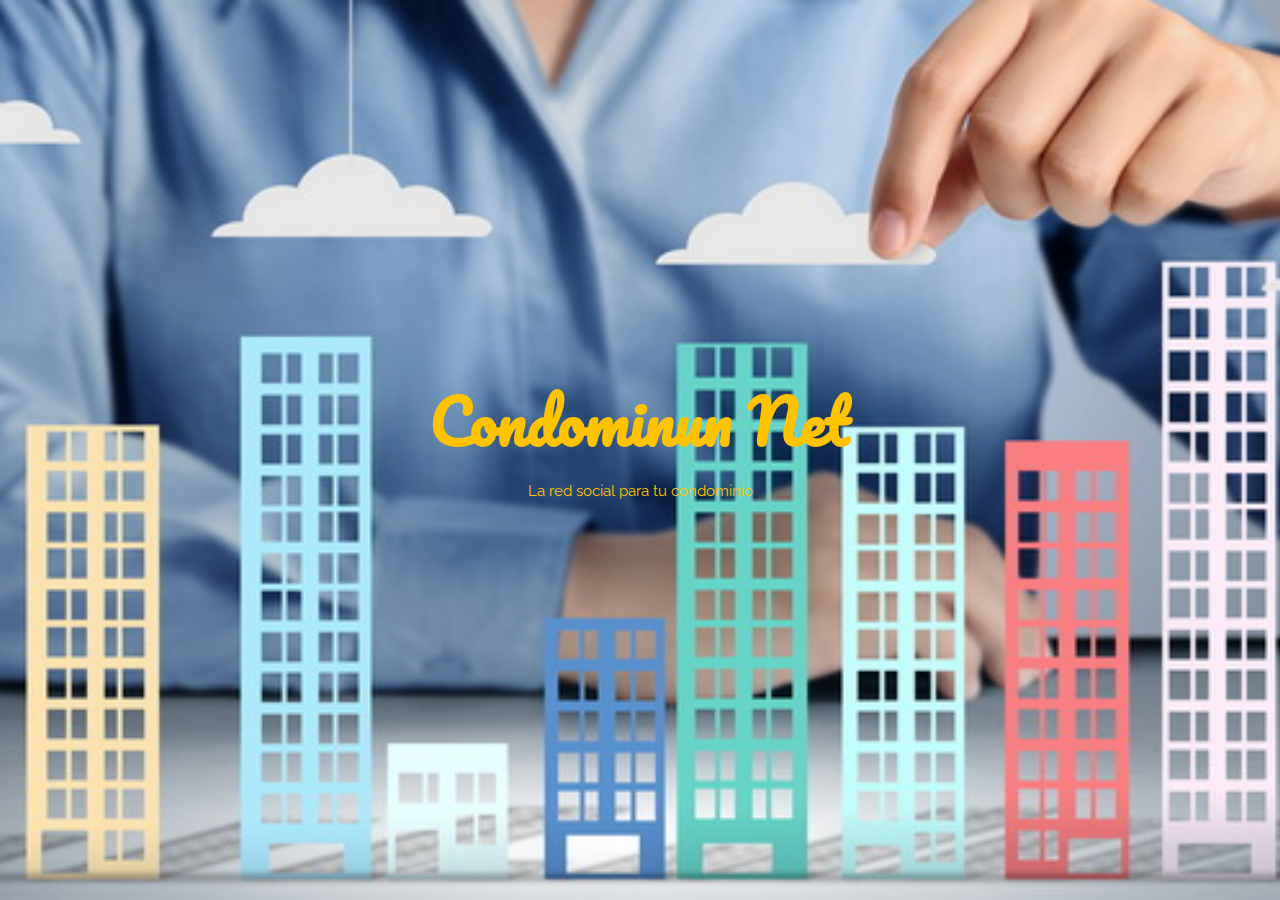
<file: index.html>
<!DOCTYPE html>
<html lang="en">

<head>
  <meta charset="UTF-8">
  <meta name="viewport" content="width=device-width, initial-scale=1.0">
  <meta http-equiv="X-UA-Compatible" content="ie=edge">
  <link rel="stylesheet" href="vendors/materialize/css/materialize.min.css">
  <link href="https://fonts.googleapis.com/css?family=Raleway" rel="stylesheet">
  <link href="https://fonts.googleapis.com/css?family=Oxygen|Pacifico" rel="stylesheet">
  <link rel="stylesheet" href="css/main.css">
  <link rel="shortcut icon" href="assets/images/icon.png">
  <title>Condominun Net</title>
</head>

<body class="bgd-img-index container-flex-column vh100">
  <div class="container">
    <div class="row">
      <div class="col s12 m12 l12 xl12">
        <h1 class="center-align text-color-title title-principal">Condominun Net</h1>
        <p class=" center-align text-color-white">La red social para tu condominio</p>
      </div>
    </div>
    <div class="row">
      <div class="col s8 offset-s2 m4 offset-m4 l4 offset-l4 xl4 offset-xl4 container-flex-column">

      </div>
    </div>
  </div>
  <script src="vendors/js/jquery-3.2.1.js"></script>
  <script src="js/splash.js"></script>
</body>

</html>
</file>
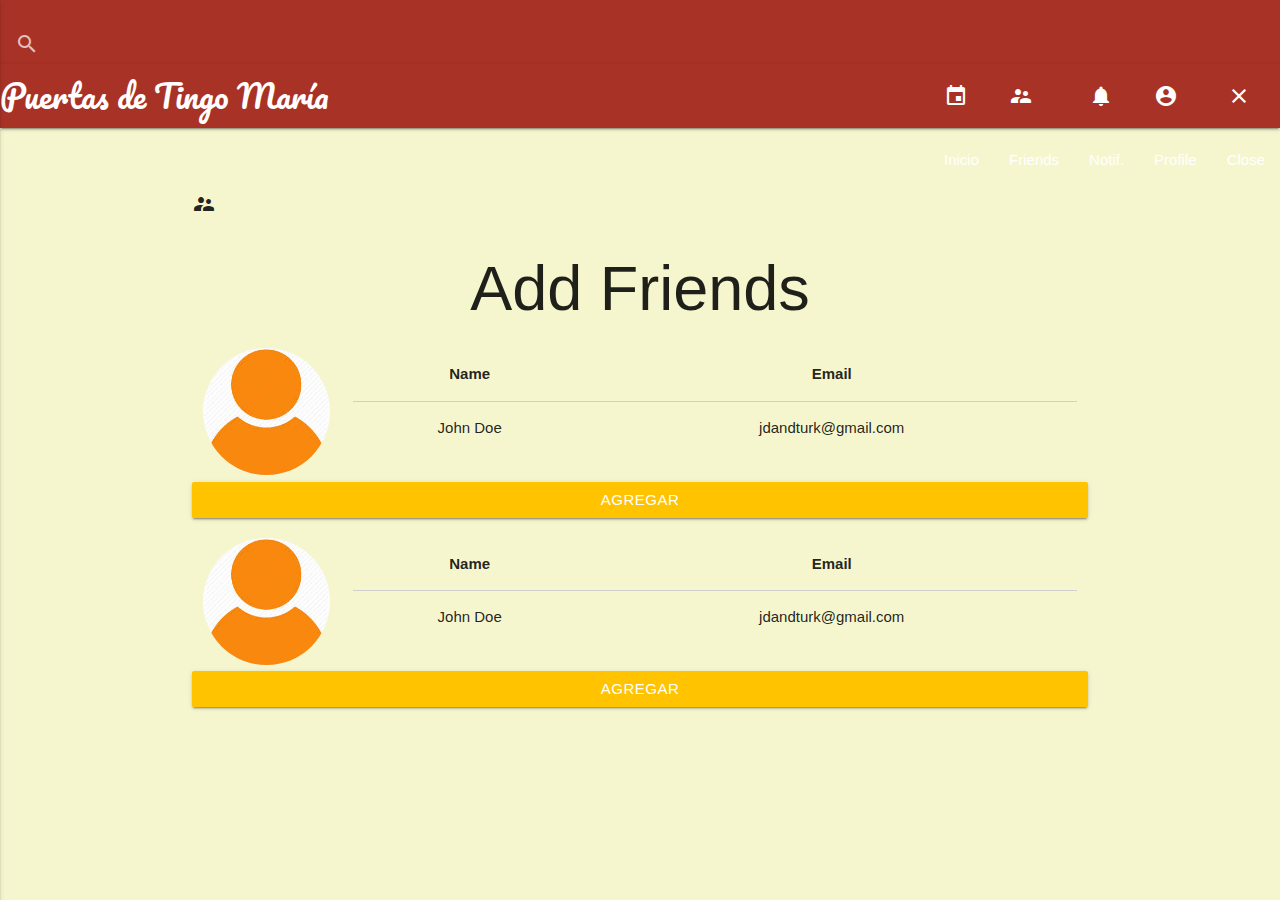
<file: views/friends.html>
<!DOCTYPE html>
<html lang="en">
<head>
  <meta charset="UTF-8">
  <meta name="viewport" content="width=device-width, initial-scale=1.0">
  <meta http-equiv="X-UA-Compatible" content="ie=edge">
  <title>Friends</title>
  <link rel="stylesheet" href="../vendors/materialize/css/materialize.min.css">
  <link href="https://fonts.googleapis.com/css?family=Oxygen|Pacifico" rel="stylesheet">
  <link href="https://fonts.googleapis.com/icon?family=Material+Icons" rel="stylesheet">
  <link rel="stylesheet" href="../css/main.css">
  <link rel="shortcut icon" href="../assets/images/icon.png">
</head>
<body class="">
  <header>
    <nav>
      <div class="nav-wrapper">
        <form>
          <div class="input-field">
            <input id="search" type="search" required>
            <label class="label-icon" for="search">
              <i class="material-icons">search</i>
            </label>
            <i class="material-icons">close</i>
          </div>
        </form>
      </div>
    </nav>
    <nav>
      <div class="nav-wrapper">
        <div class="div-logo">
          <a href="inicio.html" class="brand-logo font-logo ">
            Puertas de Tingo María
          </a>
        </div>
        <a href="#" data-activates="mobile-demo" class="button-collapse">
          <i class="material-icons">menu</i>
        </a>

        <ul class="right hide-on-med-and-down">
          <li>
            <a href="inicio.html">
              <i class="material-icons">event</i>Inicio
            </a>
          </li>
          <li>
            <a href="friends.html">
              <i class="material-icons">supervisor_account</i>Friends
            </a>
          </li>
          <li>
            <a href="notifications.html">
              <i class="material-icons">notifications</i>Notif.
            </a>
          </li>
          <li>
            <a href="profile.html">
              <i class="material-icons">account_circle</i>Profile
            </a>
          </li>
          <li>
            <a href="primary.html">
              <i class="material-icons">close</i>Close
            </a>
          </li>
        </ul>
        <ul class="side-nav" id="mobile-demo">
          <li>
            <div class="user-view">
              <div class="background">
                <img src="../assets/images/portada.jpg">
              </div>
              <a href="#!user">
                <img class="circle" src="../assets/images/user.jpg">
              </a>
              <a href="#!name">
                <span class="white-text name">John Doe</span>
              </a>
              <a href="#!email">
                <span class="white-text email">jdandturk@gmail.com</span>
              </a>
            </div>
          </li>
          <li>
            <a href="#!">
              <i class="material-icons">cloud</i> Mi Drive
            </a>
          </li>
          <li>
            <a href="inicio.html">Inicio</a>
          </li>
          <li>
            <div class="divider"></div>
          </li>
          <li>
            <a href="friends.html">Friends</a>
          </li>
          <li>
            <div class="divider"></div>
          </li>
          <li>
            <a href="notifications.html">Notifications</a>
          </li>
          <li>
            <div class="divider"></div>
          </li>
          <li>
            <a href="profile.html">Profile</a>
          </li>
          <li>
            <div class="divider"></div>
          </li>
          <li>
            <a href="primary.html">Close</a>
          </li>
        </ul>
      </div>
    </nav>
  </header>

  <main>
    <div class="container">
      <div class="row ">
        <div class="col s12">
          <i class="material-icons">supervisor_account</i>
          <h1 class="center-align"> Add Friends</h1>
        </div>
        <div class="col s12">
          <div class="col s2">
            <img src="../assets/images/friend.jpg" alt="" class="circle responsive-img">
            <!-- notice the "circle" class -->
          </div>
          <div class="col s10 container-flex-column">
            <table class="responsive-table centered highlight">
              <thead>
                <tr>
                  <th>Name</th>
                  <th>Email</th>
                </tr>
              </thead>

              <tbody>
                <tr>
                  <td>John Doe</td>
                  <td>jdandturk@gmail.com</td>
                </tr>
              </tbody>
            </table>
          </div>
          <div class="row">
            <div class="col s12  m12 l12 xl12">
              <a class="btn display-block btn-agregar">Agregar</a>
            </div>
          </div>
        </div>
        <div class="col s12">
          <div class="col s2">
            <img src="../assets/images/friend.jpg" alt="" class="circle responsive-img">
            <!-- notice the "circle" class -->
          </div>
          <div class="col s10 container-flex-column">
            <table class="responsive-table centered highlight">
              <thead>
                <tr>
                  <th>Name</th>
                  <th>Email</th>
                </tr>
              </thead>

              <tbody>
                <tr>
                  <td>John Doe</td>
                  <td>jdandturk@gmail.com</td>
                </tr>
              </tbody>
            </table>
          </div>
          <div class="row">
            <div class="col s12  m12 l12 xl12">
              <a class="btn display-block btn-agregar">Agregar</a>
            </div>
          </div>
        </div>
      </div>
    </div>
  </main>

  <script src="../vendors/js/jquery-3.2.1.js"></script>
  <script type="text/javascript" src="../vendors/materialize/js/materialize.min.js"></script>
  <script src="../js/friends.js"></script>
</body>

</html>
</file>
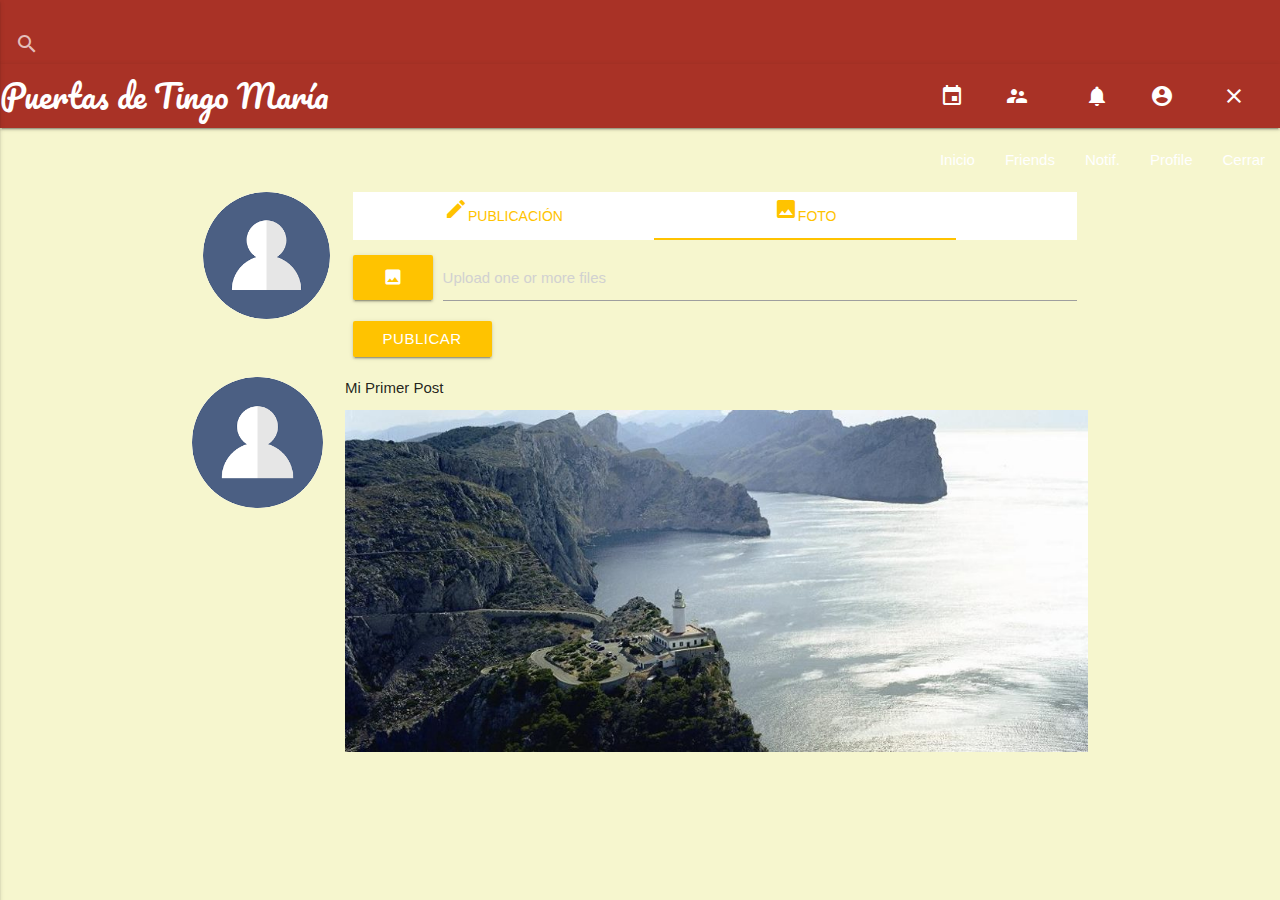
<file: views/inicio.html>
<!DOCTYPE html>
<html lang="en">
<head>
  <meta charset="UTF-8">
  <meta name="viewport" content="width=device-width, initial-scale=1.0">
  <meta http-equiv="X-UA-Compatible" content="ie=edge">
  <title>Inicio</title>
  <link rel="stylesheet" href="../vendors/materialize/css/materialize.min.css">
  <link href="https://fonts.googleapis.com/css?family=Oxygen|Pacifico" rel="stylesheet">
  <link href="https://fonts.googleapis.com/icon?family=Material+Icons" rel="stylesheet">
  <link rel="stylesheet" href="../css/main.css">
  <link rel="shortcut icon" href="../assets/images/icon.png">
</head>
<body class="">
  <header>
    <nav>
      <div class="nav-wrapper">
        <form>
          <div class="input-field">
            <input id="search" type="search" required>
            <label class="label-icon" for="search">
              <i class="material-icons">search</i>
            </label>
            <i class="material-icons">close</i>
          </div>
        </form>
      </div>
    </nav>
    <nav>
      <div class="nav-wrapper">
        <div class="div-logo">
          <a href="inicio.html" class="brand-logo font-logo">
            Puertas de Tingo María
          </a>
        </div>
        <a href="#" data-activates="mobile-demo" class="button-collapse">
          <i class="material-icons">menu</i>
        </a>
        <ul class="right hide-on-med-and-down">
          <li>
            <a href="inicio.html">
              <i class="material-icons">event</i>Inicio
            </a>
          </li>
          <li>
            <a href="friends.html">
              <i class="material-icons">supervisor_account</i>Friends
            </a>
          </li>
          <li>
            <a href="notifications.html">
              <i class="material-icons">notifications</i>Notif.
            </a>
          </li>
          <li>
            <a href="profile.html">
              <i class="material-icons">account_circle</i>Profile
            </a>
          </li>
          <li>
            <a href="primary.html">
              <i class="material-icons">close</i>Cerrar
            </a>
          </li>
        </ul>
        <ul class="side-nav" id="mobile-demo">
          <li>
            <div class="user-view">
              <div class="background">
                <img src="../assets/images/portada.jpg">
              </div>
              <a href="#!user">
                <img class="circle" src="../assets/images/user.jpg">
              </a>
              <a href="#!name">
                <span class="white-text name">John Doe</span>
              </a>
              <a href="#!email">
                <span class="white-text email">jdandturk@gmail.com</span>
              </a>
            </div>
          </li>
          <li>
            <a href="#!">
              <i class="material-icons">cloud</i> Mi Drive
            </a>
          </li>
          <li>
            <a href="inicio.html">Inicio</a>
          </li>
          <li>
            <div class="divider"></div>
          </li>
          <li>
            <a href="friends.html">Friends</a>
          </li>
          <li>
            <div class="divider"></div>
          </li>
          <li>
            <a href="notifications.html">Notifications</a>
          </li>
          <li>
            <div class="divider"></div>
          </li>
          <li>
            <a href="profile.html">Profile</a>
          </li>
          <li>
            <div class="divider"></div>
          </li>
          <li>
            <a href="primary.html">Close</a>
          </li>
        </ul>
      </div>
    </nav>
  </header>
  <main>
    <div class="container">
      <div class="row">
        <form class="col s12">
          <div class="col s2">
            <img src="../assets/images/user.jpg" alt="" class="circle responsive-img">
            <!-- notice the "circle" class -->
          </div>
          <div class="col s10">
            <!-- Inicio Tabs -->
            <ul id="tabs-swipe-demo" class="tabs">
              <li class="tab col s5">
                <a href="#test-swipe-1">
                  <i class="material-icons">mode_edit</i>Publicación</a>
              </li>
              <li class="tab col s5">
                <a class="active" href="#test-swipe-2">
                  <i class="material-icons">insert_photo</i>Foto</a>
              </li>
            </ul>
            <div id="test-swipe-1" class="">
              <div class="input-field">
                <textarea id="textarea1" class="materialize-textarea"></textarea>
                <label for="textarea1">¿Algo nuevo que informar?</label>
                <a class="waves-effect waves-light btn btn-primary" id="btnPost">Publicar</a>
              </div>
            </div>
            <div id="test-swipe-2" class="">
              <form action="#">
                <div class="file-field input-field">
                  <div class="btn" id="">
                    <i class="material-icons">insert_photo</i>
                    <input id="file" type="file" multiple>
                  </div>
                  <div class="file-path-wrapper">
                    <input class="file-path validate" type="text" placeholder="Upload one or more files">
                  </div>
                </div>
              </form>
              <a class="waves-effect waves-light btn btn-primary" id="btnImage">Publicar</a>
            </div>
          </div>
        </form>
      </div>
    </div>
    <div class="container">
      <div id="board" class="row">
        <form class="col s12">
          <div class="row">
            <div class="col s2">
              <img src="../assets/images/user.jpg" alt="" class="circle responsive-img">
              <!-- notice the "circle" class -->
            </div>
            <div class="col s10">
              <p>Mi Primer Post</p>
              <img class="img-post" src="../assets/images/portada.jpg" alt="">
            </div>
          </div>
        </form>
      </div>
    </div>
  </main>
  <script src="../vendors/js/jquery-3.2.1.js"></script>
  <script type="text/javascript" src="../vendors/materialize/js/materialize.min.js"></script>
  <script src="../js/inicio.js"></script>
  <script src="../js/moment.js"></script>
</body>
</html>
</file>
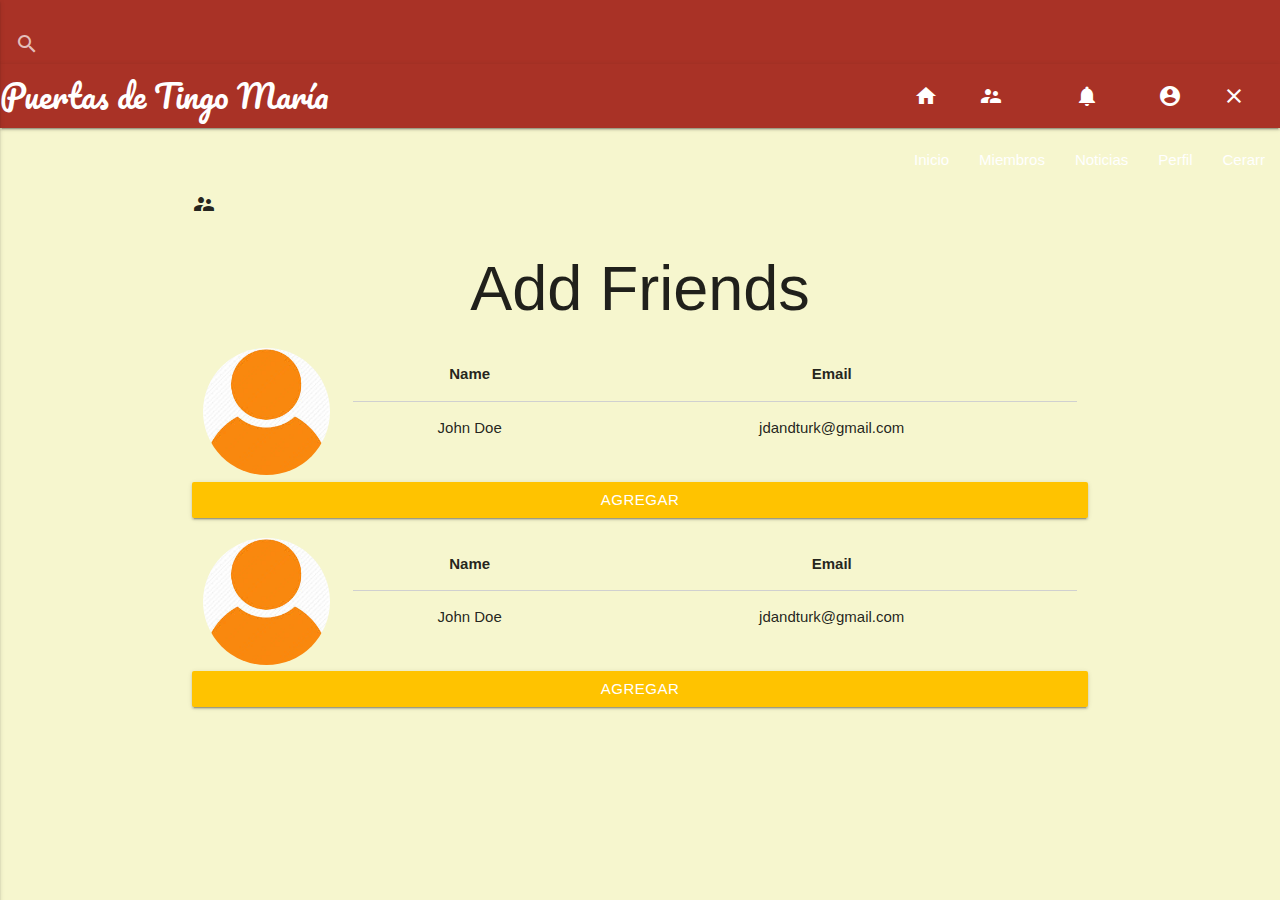
<file: views/members.html>
<!DOCTYPE html>
<html lang="en">
<head>
  <meta charset="UTF-8">
  <meta name="viewport" content="width=device-width, initial-scale=1.0">
  <meta http-equiv="X-UA-Compatible" content="ie=edge">
  <title>Friends</title>
  <link rel="stylesheet" href="../vendors/materialize/css/materialize.min.css">
  <link href="https://fonts.googleapis.com/css?family=Oxygen|Pacifico" rel="stylesheet">
  <link href="https://fonts.googleapis.com/icon?family=Material+Icons" rel="stylesheet">
  <link rel="stylesheet" href="../css/main.css">
  <link rel="shortcut icon" href="../assets/images/icon.png">
</head>
<body class="">
  <header>
    <nav>
      <div class="nav-wrapper">
        <form>
          <div class="input-field">
            <input id="search" type="search" required>
            <label class="label-icon" for="search">
              <i class="material-icons">search</i>
            </label>
            <i class="material-icons">close</i>
          </div>
        </form>
      </div>
    </nav>
    <nav>
      <div class="nav-wrapper">
        <div class="div-logo">
          <a href="start.html" class="brand-logo font-logo" id="font-screen">
            Puertas de Tingo María
          </a>
        </div>
        <a href="#" data-activates="mobile-demo" class="button-collapse">
          <i class="material-icons">menu</i>
        </a>

        <ul class="right hide-on-med-and-down">
          <li>
            <a href="start.html">
              <i class="material-icons">home</i>Inicio
            </a>
          </li>
          <li>
            <a href="members.html">
              <i class="material-icons">supervisor_account</i>Miembros
            </a>
          </li>
          <li>
            <a href="notifications.html">
              <i class="material-icons">notifications</i>Noticias
            </a>
          </li>
          <li>
            <a href="profile.html">
              <i class="material-icons">account_circle</i>Perfil
            </a>
          </li>
          <li>
            <a href="primary.html">
              <i class="material-icons">close</i>Cerarr
            </a>
          </li>
        </ul>
        <ul class="side-nav" id="mobile-demo">
          <li>
            <div class="user-view">
              <div class="background">
                <img src="../assets/images/portada.jpg">
              </div>
              <a href="#!user">
                <img class="circle foto-user" src="../assets/images/user.jpg">
              </a>
              <a href="#!name">
                <span class="white-text name">John Doe</span>
              </a>
              <a href="#!email">
                <span class="white-text email">jdandturk@gmail.com</span>
              </a>
            </div>
          </li>
          <li>
            <a href="#!">
              <i class="material-icons">cloud</i> Mi Drive
            </a>
          </li>
          <li>
            <a href="start.html">Inicio</a>
          </li>
          <li>
            <div class="divider"></div>
          </li>
          <li>
            <a href="members.html">Miembros</a>
          </li>
          <li>
            <div class="divider"></div>
          </li>
          <li>
            <a href="notifications.html">Noticias</a>
          </li>
          <li>
            <div class="divider"></div>
          </li>
          <li>
            <a href="profile.html">Perfil</a>
          </li>
          <li>
            <div class="divider"></div>
          </li>
          <li>
            <a href="primary.html">Cerrar</a>
          </li>
        </ul>
      </div>
    </nav>
  </header>

  <main>
    <div class="container">
      <div class="row ">
        <div class="col s12">
          <i class="material-icons">supervisor_account</i>
          <h1 class="center-align"> Add Friends</h1>
        </div>
        <div class="col s12">
          <div class="col s2">
            <img src="../assets/images/friend.jpg" alt="" class="circle responsive-img">
            <!-- notice the "circle" class -->
          </div>
          <div class="col s10 container-flex-column">
            <table class="responsive-table centered highlight">
              <thead>
                <tr>
                  <th>Name</th>
                  <th>Email</th>
                </tr>
              </thead>

              <tbody>
                <tr>
                  <td>John Doe</td>
                  <td>jdandturk@gmail.com</td>
                </tr>
              </tbody>
            </table>
          </div>
          <div class="row">
            <div class="col s12  m12 l12 xl12">
              <a class="btn display-block btn-agregar">Agregar</a>
            </div>
          </div>
        </div>
        <div class="col s12">
          <div class="col s2">
            <img src="../assets/images/friend.jpg" alt="" class="circle responsive-img">
            <!-- notice the "circle" class -->
          </div>
          <div class="col s10 container-flex-column">
            <table class="responsive-table centered highlight">
              <thead>
                <tr>
                  <th>Name</th>
                  <th>Email</th>
                </tr>
              </thead>

              <tbody>
                <tr>
                  <td>John Doe</td>
                  <td>jdandturk@gmail.com</td>
                </tr>
              </tbody>
            </table>
          </div>
          <div class="row">
            <div class="col s12  m12 l12 xl12">
              <a class="btn display-block btn-agregar">Agregar</a>
            </div>
          </div>
        </div>
      </div>
    </div>
  </main>

  <script src="../vendors/js/jquery-3.2.1.js"></script>
  <script type="text/javascript" src="../vendors/materialize/js/materialize.min.js"></script>
  <script src="../js/friends.js"></script>
</body>

</html>
</file>
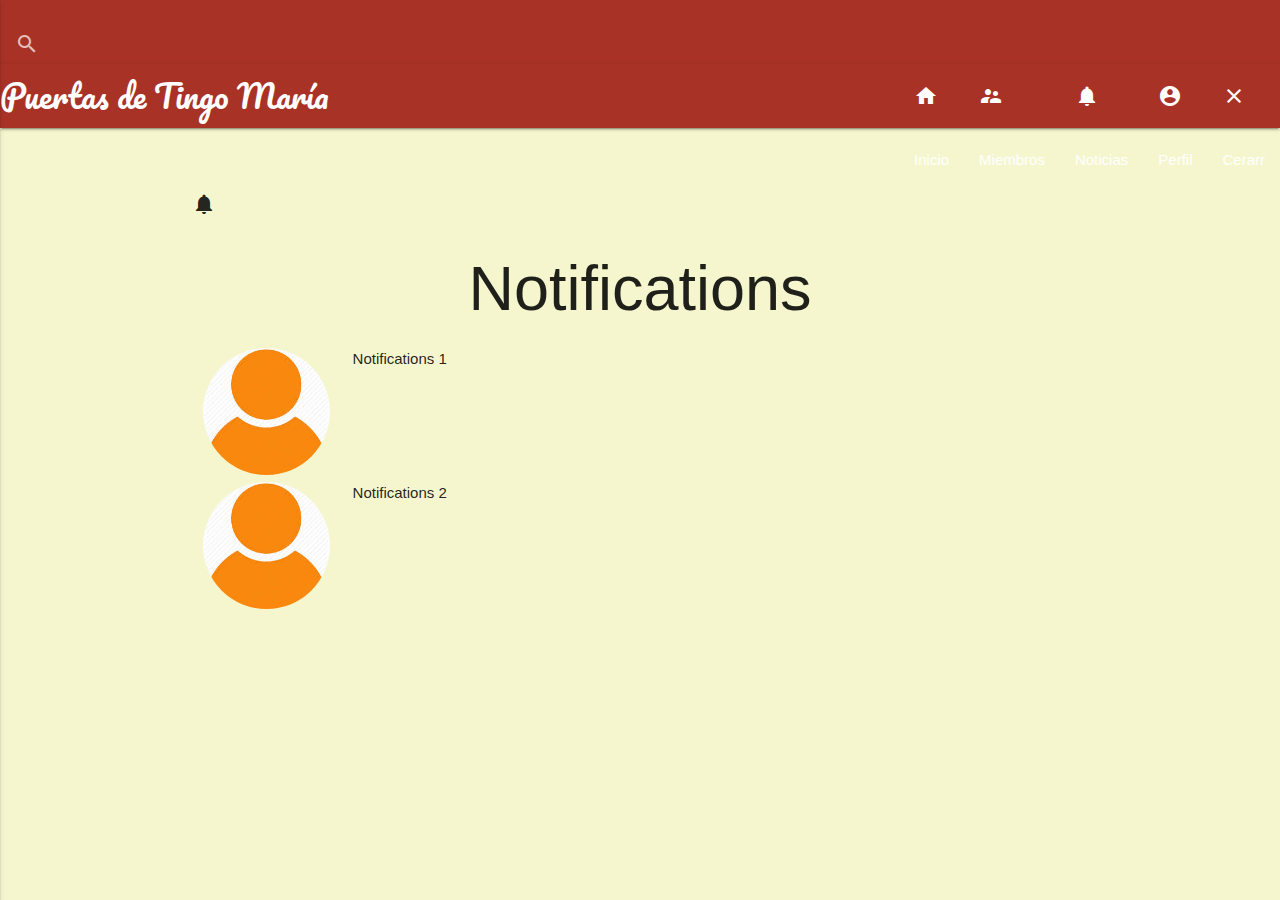
<file: views/notifications.html>
<!DOCTYPE html>
<html lang="en">

<head>
  <meta charset="UTF-8">
  <meta name="viewport" content="width=device-width, initial-scale=1.0">
  <meta http-equiv="X-UA-Compatible" content="ie=edge">
  <title>Notifications</title>
  <link rel="stylesheet" href="../vendors/materialize/css/materialize.min.css">
  <link href="https://fonts.googleapis.com/css?family=Oxygen|Pacifico" rel="stylesheet">
  <link href="https://fonts.googleapis.com/icon?family=Material+Icons" rel="stylesheet">
  <link rel="stylesheet" href="../css/main.css">
  <link rel="shortcut icon" href="../assets/images/icon.png">
</head>

<body class="">
  <header>
    <nav>
      <div class="nav-wrapper">
        <form>
          <div class="input-field">
            <input id="search" type="search" required>
            <label class="label-icon" for="search">
              <i class="material-icons">search</i>
            </label>
            <i class="material-icons">close</i>
          </div>
        </form>
      </div>
    </nav>
    <nav>
      <div class="nav-wrapper">
        <div class="div-logo">
          <a href="start.html" class="brand-logo font-logo" id="font-screen">
            Puertas de Tingo María
          </a>
        </div>
        <a href="#" data-activates="mobile-demo" class="button-collapse">
          <i class="material-icons">menu</i>
        </a>

        <ul class="right hide-on-med-and-down">
          <li>
            <a href="start.html">
               <i class="material-icons">home</i>Inicio
            </a>
          </li>
          <li>
            <a href="members.html">
              <i class="material-icons">supervisor_account</i>Miembros
            </a>
          </li>
          <li>
            <a href="notifications.html">
              <i class="material-icons">notifications</i>Noticias
            </a>
          </li>
          <li>
            <a href="profile.html">
              <i class="material-icons">account_circle</i>Perfil
            </a>
          </li>
          <li>
            <a href="primary.html">
              <i class="material-icons">close</i>Cerarr
            </a>
          </li>
        </ul>
        <ul class="side-nav" id="mobile-demo">
          <li>
            <div class="user-view">
              <div class="background">
                <img src="../assets/images/portada.jpg">
              </div>
              <a href="#!user">
                <img class="circle foto-user" src="../assets/images/user.jpg">
              </a>
              <a href="#!name">
                <span class="white-text name">John Doe</span>
              </a>
              <a href="#!email">
                <span class="white-text email">jdandturk@gmail.com</span>
              </a>
            </div>
          </li>
          <li>
            <a href="#!">
              <i class="material-icons">cloud</i> Mi Drive
            </a>
          </li>
          <li>
            <a href="start.html">Inicio</a>
          </li>
          <li>
            <div class="divider"></div>
          </li>
          <li>
            <a href="members.html">Miembros</a>
          </li>
          <li>
            <div class="divider"></div>
          </li>
          <li>
            <a href="notifications.html">Noticias</a>
          </li>
          <li>
            <div class="divider"></div>
          </li>
          <li>
            <a href="profile.html">Perfil</a>
          </li>
          <li>
            <div class="divider"></div>
          </li>
          <li>
            <a href="primary.html">Cerrar</a>
          </li>
        </ul>
      </div>
    </nav>
  </header>
  <main>
    <div class="container">
      <div class="row ">
        <div class="col s12">
          <i class="material-icons">notifications</i>
          <h1 class="center-align">Notifications</h1>
        </div>
        <div class="col s12">
          <div class="col s2">
            <img src="../assets/images/friend.jpg" alt="" class="circle responsive-img">
            <!-- notice the "circle" class -->
          </div>
          <div class="col s10 ">
            <p>Notifications 1</p>
          </div>
        </div>
        <div class="col s12">
          <div class="col s2">
            <img src="../assets/images/friend.jpg" alt="" class="circle responsive-img">
            <!-- notice the "circle" class -->
          </div>
          <div class="col s10 ">
            <p>Notifications 2</p>
          </div>
        </div>
      </div>
    </div>
  </main>
  <script src="../vendors/js/jquery-3.2.1.js"></script>
  <script type="text/javascript" src="../vendors/materialize/js/materialize.min.js"></script>
  <script src="../js/notifications.js"></script>
</body>

</html>
</file>
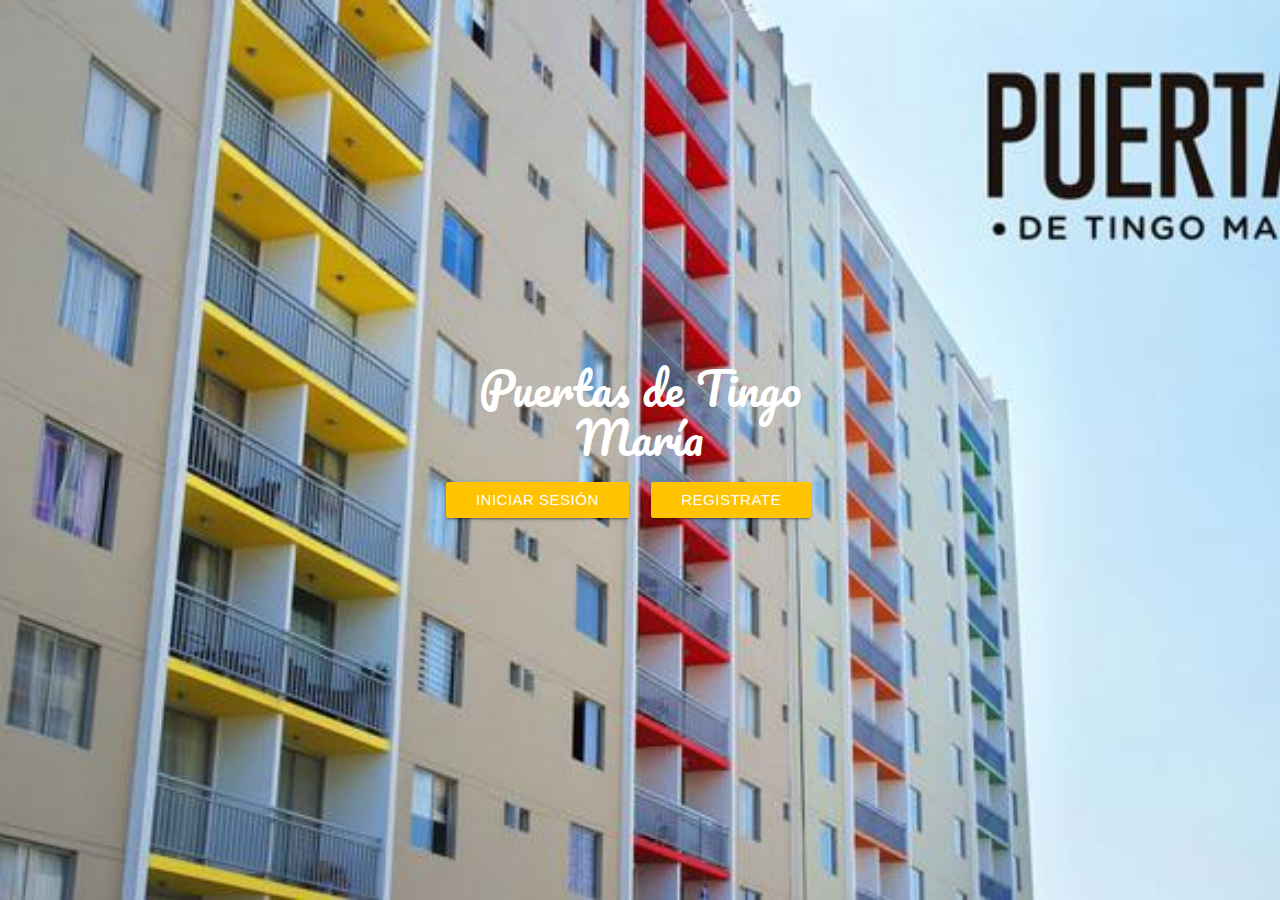
<file: views/primary.html>
<!DOCTYPE html>
<html lang="en">
<head>
  <meta charset="UTF-8">
  <meta name="viewport" content="width=device-width, initial-scale=1.0">
  <meta http-equiv="X-UA-Compatible" content="ie=edge">
  <title>Primary</title>
  <link rel="stylesheet" href="../vendors/materialize/css/materialize.min.css">
  <link href="https://fonts.googleapis.com/css?family=Oxygen|Pacifico" rel="stylesheet">
  <link href="https://fonts.googleapis.com/icon?family=Material+Icons" rel="stylesheet">
  <link rel="stylesheet" href="../css/main.css">
  <link rel="shortcut icon" href="../assets/images/icon.png">
</head>
<body class="bgd-img-primary container-flex-column vh100">
  <div id="btn-group">
    <div class="row">
      <div class="col s8 offset-s2 m4 offset-m4 l4 offset-l4 xl4 offset-xl4 container-flex-column">
        <h5 class="font-logo">Puertas de Tingo María</h5>
      </div>
    </div>
    <div class="row">
      <div id="btn-login" class="col s6">
        <a href="log.html" class="btn waves-effect waves-purple right btn-primary">Iniciar Sesión</a>
      </div>
      <div id="btn-signup" class="col s6">
        <a href="register.html" class="btn waves-effect waves-purple btn-primary">Registrate</a>
      </div>
    </div>
  </div>
  <script src="../vendors/js/jquery-3.2.1.js"></script>
  <script type="text/javascript" src="../vendors/materialize/js/materialize.min.js"></script>
  <script src="../js/app.js"></script>
</body>

</html>
</file>
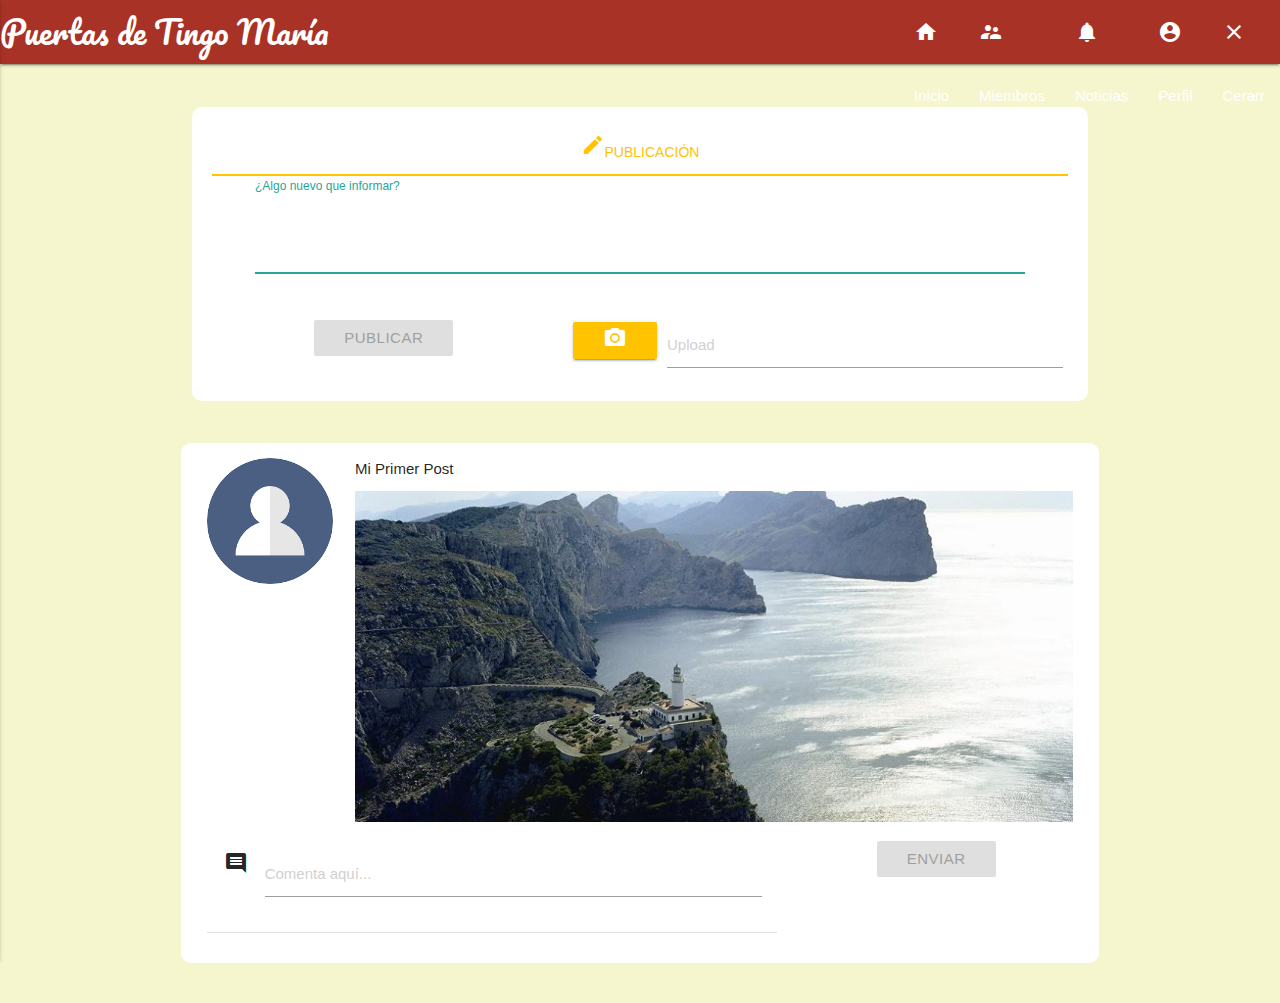
<file: views/start.html>
<!DOCTYPE html>
<html lang="en">
<head>
  <meta charset="UTF-8">
  <meta name="viewport" content="width=device-width, initial-scale=1.0">
  <meta http-equiv="X-UA-Compatible" content="ie=edge">
  <title>Inicio</title>
  <link rel="stylesheet" href="../vendors/materialize/css/materialize.min.css">
  <link href="https://fonts.googleapis.com/css?family=Oxygen|Pacifico" rel="stylesheet">
  <link href="https://fonts.googleapis.com/icon?family=Material+Icons" rel="stylesheet">
  <link rel="stylesheet" href="../css/main.css">
  <link rel="shortcut icon" href="../assets/images/icon.png">
</head>
<body class="">
  <header>
    <!-- <nav>
      <div class="nav-wrapper">
        <form>
          <div class="input-field">
            <input id="search" type="search" required>
            <label class="label-icon" for="search">
              <i class="material-icons">search</i>
            </label>
            <i class="material-icons">close</i>
          </div>
        </form>
      </div>
    </nav> -->
    <nav>
      <div class="nav-wrapper">
        <div class="div-logo">
          <a href="start.html" class="brand-logo font-logo" id="font-screen">
            Puertas de Tingo María
          </a>
        </div>
        <a href="#" data-activates="mobile-demo" class="button-collapse">
          <i class="material-icons">menu</i>
        </a>

        <ul class="right hide-on-med-and-down">
          <li>
            <a href="start.html">
              <i class="material-icons">home</i>Inicio
            </a>
          </li>
          <li>
            <a href="members.html">
              <i class="material-icons">supervisor_account</i>Miembros
            </a>
          </li>
          <li>
            <a href="notifications.html">
              <i class="material-icons">notifications</i>Noticias
            </a>
          </li>
          <li>
            <a href="profile.html">
              <i class="material-icons">account_circle</i>Perfil
            </a>
          </li>
          <li>
            <a href="primary.html">
              <i class="material-icons">close</i>Cerarr
            </a>
          </li>
        </ul>
        <ul class="side-nav" id="mobile-demo">
          <li>
            <div class="user-view">
              <div class="background">
                <img src="../assets/images/portada.jpg">
              </div>
              <a href="#!user">
                <img class="circle foto-user" src="../assets/images/user.jpg">
              </a>
              <a href="#!name">
                <span class="white-text name">John Doe</span>
              </a>
              <a href="#!email">
                <span class="white-text email">jdandturk@gmail.com</span>
              </a>
            </div>
          </li>
          <li>
            <a href="#!">
              <i class="material-icons">cloud</i> Mi Drive
            </a>
          </li>
          <li>
            <a href="start.html">Inicio</a>
          </li>
          <li>
            <div class="divider"></div>
          </li>
          <li>
            <a href="members.html">Miembros</a>
          </li>
          <li>
            <div class="divider"></div>
          </li>
          <li>
            <a href="notifications.html">Noticias</a>
          </li>
          <li>
            <div class="divider"></div>
          </li>
          <li>
            <a href="profile.html">Perfil</a>
          </li>
          <li>
            <div class="divider"></div>
          </li>
          <li>
            <a href="primary.html">Cerrar</a>
          </li>
        </ul>
      </div>
    </nav>
  </header>
  <br>
  <main>
    <div class="container first-part">
      <div class="row">
        <form class="col s12">
          <!-- Inicio Tabs -->
          <ul id="tabs-swipe-demo" class="tabs">
            <li class="tab col s12">
              <a href="#test-swipe-1">
                <i class="material-icons">mode_edit</i>Publicación</a>
            </li>
          </ul>
          <div id="test-swipe-1" class="">
            <div class="input-field center">
              <textarea id="textarea1" class="materialize-textarea center"></textarea>
              <label id="label" class="center" for="textarea1">¿Algo nuevo que informar?</label>
            </div>
          </div>
        </form>
      </div>
      <div class="row">
        <div class="col s5 center">
          <a class="waves-effect waves-light btn btn-primary disabled" id="btnPost">Publicar</a>
        </div>
        <div class="col s7 center" id="camera">
          <form action="#">
            <div class="file-field input-field">
              <div id="camera2" class="btn">
                <span id="camera1" class="material-icons">camera_alt</span>
                <input id="file" type="file" multiple="1">
              </div>
              <div class="file-path-wrapper">
                <input id="input2" class="file-path validate" type="text" placeholder="Upload">
              </div>
            </div>
          </form>
        </div>
      </div>
    </div>
    <br>
  
    <div class="container">
      <div id="board" class="row">
        <form class="col s12">
          <div class="row second-part">
            <div class="col s2">
              <img src="../assets/images/user.jpg" alt="" class="circle responsive-img foto-user">
              <!-- notice the "circle" class -->
            </div>
            <div class="col s10 demo">
              <p>Mi Primer Post</p>
              <img class="img-post" src="../assets/images/portada.jpg" alt="">
            </div>
            <div class="col s8">
              <ul class="collapsible" data-collapsible="accordion">
            <li>
              <div id="commentBox" class="collapsible-header">
                <i class="material-icons">comment</i>
                <input id='comment' type='text' placeholder='Comenta aquí...' value=''>
                </div>
              <div id="postComment" class="collapsible-body">
              </div>
            </li>
            </ul>
            </div>
            <div id="btnSend" class="col s4 center">
              <a class="waves-effect waves-light btn btn-primary disabled" id="btnComment">Enviar</a>
            </div>
          </div>
        </form>
      </div>
    </div>
  </main>
  <script src="../vendors/js/jquery-3.2.1.js"></script>
  <script type="text/javascript" src="../vendors/materialize/js/materialize.min.js"></script>
  <script src="../js/inicio.js"></script>
  <script src="../js/moment.js"></script>
</body>
</html>
</file>
<file: css/main.css>
/* INICIO CLASES REUTILIZABLES */
* {
  box-sizing: border-box;
  margin: 0;
	padding: 0;
	font-family: 'Raleway', sans-serif;
}
body{
  background: #F6F6CE;
}
.first-part, .second-part{
background: #fff;
border-radius: 10px;
padding: 0 20px;
}
.second-part{
  padding: 15px;
}
.img-post{
  width: 100%;
}
main{
  margin-top: 20px;
}
#textarea1{
max-width: 90%;
}
#label{
  left: 5%;
}
#camera{
  position: relative;
  bottom: 13px;
  right: 5px;
}
#camera1{
  line-height: 1.5px;
}
#camera2{
height: 2.5rem;
}
/* FÍN CLASES REUTILIZABLES */
.container-flex-row {
	display: flex;
	justify-content: space-between;

}

.container-flex-column {
  display: flex;
	flex-direction:column;
  justify-content: center;
	padding: 2em;
}

.display-block{
  display: block;
}

.vh100 {
	height: 100vh;
}

.text-color-white, .tabs .tab a:hover, .tabs .tab a.active, .tabs .tab a{
  color: #FFC300;
}

#font-color-h5{
  color: #FFC300;
  font-size: 1.5rem;
  padding-top: 15px;
}
.text-color-title, .tabs a{
  color: #FFC300;
}
.imageUpload{
  max-width: 100%;
  text-align: center;
}
.grad10 {
  background: #990000;
	}

.title-principal{
font-size: 4rem;
font-weight: bold;
font-family: 'Pacifico', cursive;
}

.logo-general{
  width: 65%;
}

#tabs-swipe-demo{
  overflow: hidden;
}

/* INICIO CLASES INDEX */

/* GRADIENTE PARA EL INICIO*/
.grad70 {
  background: #A93226;
}

.bgd-img-index{
  background-size: cover;
  background-image: url(../assets/images/principal2.jpg);
  background-position: center center;
  background-attachment: fixed;
  background-repeat: no-repeat;
}

.bgd-img-primary{
  background-size: cover;
  background-image: url(../assets/images/fondopuertas.jpg);
  background-position: center center;
  background-attachment: fixed;
  background-repeat: no-repeat;
}

nav {
  background: #A93226;
}
.collapsible{
  border: none;
 box-shadow: none;
}
#btnSend{
  margin-top: 13px;
}
/* INICIO CLASES PRIMARY */
.btn-primary, .btn, .tabs .indicator, .btn:hover{
  background-color: #FFC300;
}

/* FIN CLASES PRIMARY */

/* INICIO CLASES PRIMARY */
.font-logo {
  max-width: 100%;
  font-family: 'Pacifico', cursive;
  margin: 0;
  font-size: 3rem;
  text-align: center;
  color: white;
}
/* .logo-logo{
  max-width: 100%;
  font-family: 'Pacifico', cursive;

} */
/* FIN CLASES PRIMARY */

/* INICIO CLASES LOGIN */
.line{
  margin-top: 5%;
  margin-bottom: 5%;
}

.display-block{
  display: block;
}
/* FIN CLASES LOGIN */
#img-profile{
  max-width: 30%;
  margin-left: 33%;
}
.date{
  float: right;
}
/* CLASES PROFILE */


/* INICIO MEDIA QUERIES */
@media screen and (max-width: 768px){
  #font-screen {
    font-size: 1.2rem;
  }
}
/* FIN MEDIA QUERIES */
</file>
